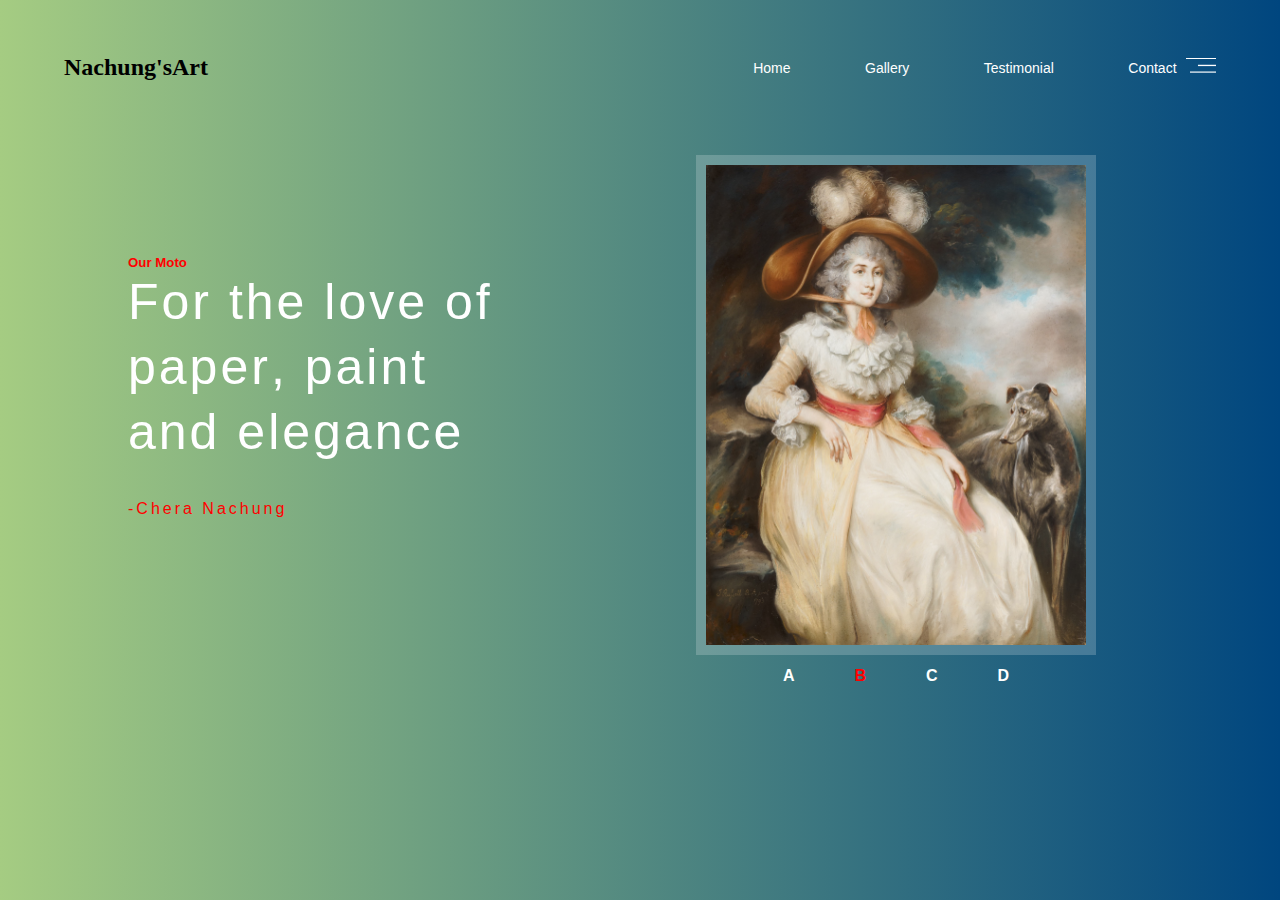
<file: index.html>
<!DOCTYPE html>
<html lang="en">
<head>
    <meta charset="UTF-8">
    <meta http-equiv="X-UA-Compatible" content="IE=edge">
    <meta name="viewport" content="width=device-width, initial-scale=1.0">

    <link href="style.css" rel="stylesheet" type="text/css">
    <title>Nachung's Art</title>
</head>
<body >
    
    <div class="container">
        <div class="navbar">
        <h2 class="logo">Nachung'sArt</h2>
        <nav>
            
            <ul>
                <li><a href="index.html">Home</a></li>
                <li><a href="gallery.html">Gallery</a></li>
                <li><a href="Testimonial.html">Testimonial</a></li>
                <li><a href="contact.html">Contact</a></li>
                <img class="menu" src="menu.png" alt="menu">
            </ul>
       
        </nav>
    </div class="second">

    <div class="row">
        <div class="col">
            <div class="text">
                <h5>Our Moto</h5>
                <h1>For the love of <b>paper</b>, <b>paint</b> and <b>elegance</b><br><b style="color:red;font-size: medium;">-Chera Nachung</b></h1>
            </div>
        </div>
        <div class="col">
            <div class="gallery">
            <img height="500px" width="500px" src="two.jpg" id="gallery" alt="first">

            <ul>
                <li class="btn">A</li>
                <li class="active btn">B</li>
                <li class="btn">C</li>
                <li class="btn">D</li>
            </ul>
            </div>
        </div>
    </div>

</div>

<script>
    var btn = document.getElementsByClassName("btn");
    var gallery = document.getElementById("gallery");

    var images = new Array(

        "https://picsum.photos/250",
        "two.jpg",
        "https://picsum.photos/230",
        "four.jpg"

    );
    
    for(let i = 0; i<btn.length; i++){
        btn[i].onclick =function(){

            gallery.src = images[i];
            let current= document.getElementsByClassName("active");
            current[0].className = current[0].className.replace("active", "");
            this.className += 'active';
        }
    }
</script>

</body>
</html>
</file>
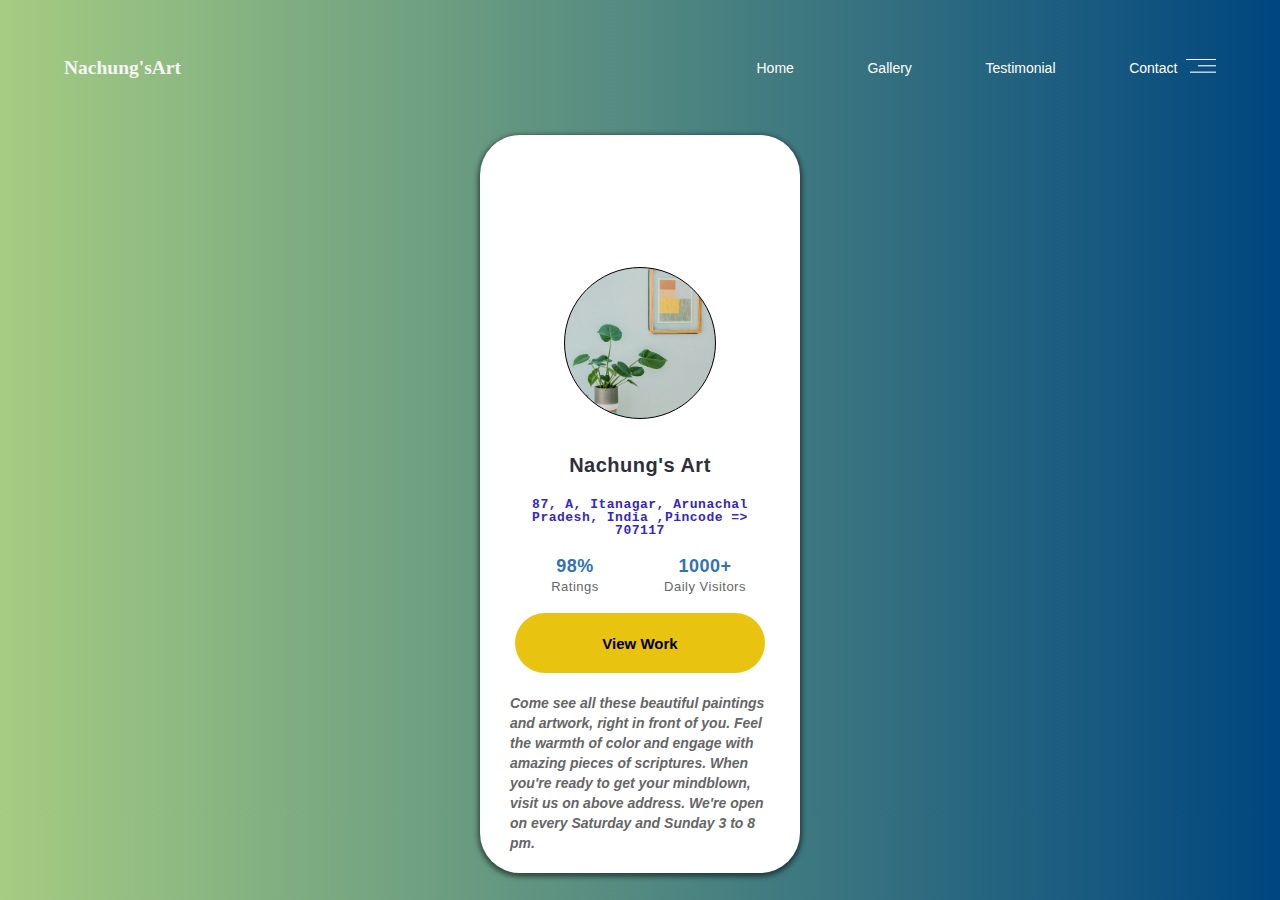
<file: contact.html>
<!DOCTYPE html>
<html lang="en">
<head>
    <meta charset="UTF-8">
    <meta http-equiv="X-UA-Compatible" content="IE=edge">
    <meta name="viewport" content="width=device-width, initial-scale=1.0">
    <link rel="stylesheet" href="style.css">
    <link rel="stylesheet" href="contact.css">
    <title>Nachung's Art == contact</title>
</head>
<body>
    
    <div class="bkg">
        <div class="navbar">
        <h2 style="color:whitesmoke" class="logo">Nachung'sArt</h2>
        <nav>
            
            <ul>
                <li><a href="index.html">Home</a></li>
                <li><a href="gallery.html">Gallery</a></li>
                <li><a href="Testimonial.html">Testimonial</a></li>
                <li><a href="contact.html">Contact</a></li>
                <img class="menu" src="menu.png" alt="menu">
            </ul>
       
        </nav>

       
    </div>


    </div>
    
    <div class="insta-main">
        <div class="insta-wrapper">
          <div class="insta-banner">
            <canvas width="320" height="200" style="background-image: url('https://picsum.photos/250');"></canvas>
          </div>
          <div class="insta-details">
            <div class="insta-dp">
              <canvas width="150" height="150" style="background-image: url('four.jpg');"></canvas>
            </div>
            <div class="insta-name">
              <h2>Nachung's Art<span style="padding-top:2vh;color:rgb(54, 38, 197);font-family: 'Courier New', Courier, monospace;font-weight: bold;">87, A, Itanagar, Arunachal Pradesh, India ,Pincode => 707117</span></h2>
            </div>
            <div class="insta-followers-wrap">
              <div class="insta-follow">
                <h2>98%<span>Ratings</span></h2>
              </div>
              <div class="insta-follow">
                <h2>1000+<span>Daily Visitors</span></h2>
              </div>
            </div>
            <div class="insta-button">
              <a href="gallery.html">View Work</a>
            </div>
            <div class="insta-bio">
              <p style="font-style: italic; font-weight: bolder;">Come see all these beautiful paintings and artwork, right in front of you. Feel the warmth of color and engage with amazing pieces of scriptures. When you're ready to get your mindblown, visit us on above address. We're open on every Saturday and Sunday 3 to 8 pm.</p>
            </div>
          </div>
        </div>
      </div>
    
</body>
</html>
</file>
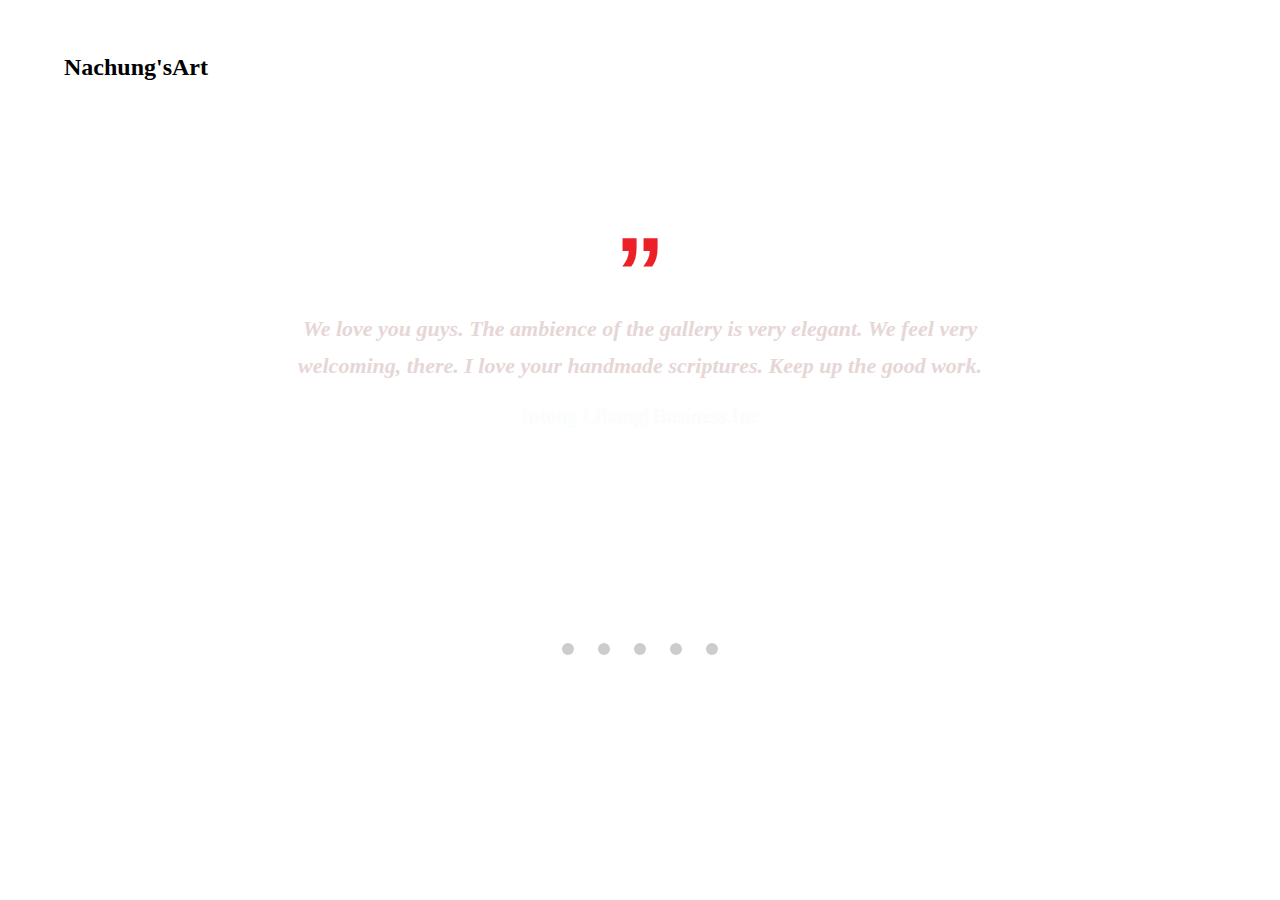
<file: Testimonial.html>
<!DOCTYPE html>
<html lang="en">
<head>
    <meta charset="UTF-8">
    <meta http-equiv="X-UA-Compatible" content="IE=edge">
    <meta name="viewport" content="width=device-width, initial-scale=1.0">
    <link href="style.css" rel="stylesheet" type="text/css">

    <title>Nachung's Art == Testimonials</title>
    <link rel="stylesheet" href="Testimonial.css" type="text/css">
</head>
<body  class = "background">  
    <div class="navcont">
        <div class="navbar">
        <h2 class="logo">Nachung'sArt</h2>
        <nav>
            
            <ul>
                <li><a href="index.html">Home</a></li>
                <li><a href="gallery.html">Gallery</a></li>
                <li><a href="">Testimonial</a></li>
                <li><a href="contact.html">Contact</a></li>
                <img class="menu" src="menu.png" alt="menu">
            </ul>
       
        </nav>
    </div>
    
    <div class="testimonials-section">
        <input type="radio" name="slider" title="slide1" checked="checked" class="slider__nav"/>
        <input type="radio" name="slider" title="slide2" class="slider__nav"/>
        <input type="radio" name="slider" title="slide3" class="slider__nav"/>
        <input type="radio" name="slider" title="slide4" class="slider__nav"/>
        <input type="radio" name="slider" title="slide5" class="slider__nav"/>
      <div class="slider__inner">
        <div class="slider__contents">
          <quote>&rdquo;</quote>
          <p class="slider__txt">We love you guys. The ambience of the gallery is very elegant. We feel very welcoming, there. I love your handmade scriptures. Keep up the good work.</p>
          <h2 class="slider__caption">Intong Libang| Business.Inc</h2>
        </div>
        <div class="slider__contents">
          <quote>&rdquo;</quote>
          <p class="slider__txt">Custumer service is too good to be true. Inside sales and the Account Managers are great! It's your service...you all know that it's not just about taking orders it's about service. Why do we choose you guys - your people, your prices, you're quick and you have a ton of technical knowledge.</p>
          <h2 class="slider__caption">Mari | Rexam</h2>
        </div>
        <div class="slider__contents">
          <quote>&rdquo;</quote>
          <p class="slider__txt">It's the long-term relationship we have with Art that keeps me calling you guys. I trust you, you're quick, and everybody I've ever spoken to there are all great people. Our CEO, Bill, talks about building relationships. That's exactly what Your art does, and I couldn't be happier.</p>
          <h2 class="slider__caption">Onit | CEO, Fine Pack</h2>
        </div>
        <div class="slider__contents">
          <quote>&rdquo;</quote>
          <p class="slider__txt">You answer my questions, always takes care, and I never have a hassle.</p>
          <h2 class="slider__caption">Donyi | Enterpreneur</h2>
        </div>
        <div class="slider__contents">
          <quote>&rdquo;</quote>
          <p class="slider__txt">Gallery's staff are all so friendly and everybody goes above and beyond. Everyone is courteous, everything is quick and you get us what we need.</p>
          <h2 class="slider__caption">Neba Sajen | Neba tour and  Travels</h2>
        </div>
      </div>
    </div>
    



    </div>
   
</body>
</html>
</file>
<file: style.css>
* {
    margin: 0;
    padding: 0;
    font-family:Verdana, Geneva, Tahoma, sans-serif ;
}

.logo{
    font-family: cursive;
}

.container{
    background: #00467F;  /* fallback for old browsers */
    background: -webkit-linear-gradient(to right, #A5CC82, #00467F);  /* Chrome 10-25, Safari 5.1-6 */
    background: linear-gradient(to right, #A5CC82, #00467F); /* W3C, IE 10+/ Edge, Firefox 16+, Chrome 26+, Opera 12+, Safari 7+ */
    /* height:100vh; */
    width:100%;
    min-height: 100vh;
    position:relative;
}

.navbar{
    width:90%;
    height: 15vh;
    margin:auto;
    display:flex;
    align-items: center;
}

li{
    list-style: none;
}
a{
    text-decoration: none;
    color:white;
    font-size: 14px;
    padding:5px;
}

a:hover{
    color:red;
}

.logo{
    width:120px;
    cursor:pointer;
}

.menu{
    width:30px;
    cursor: pointer;
}

nav{
    flex:1;
    text-align: right;
}

nav ul li{
    list-style: none;
    display: inline-block;
    margin-left: 60px;
}

.row{
    color:white;
    width:80%;
    min-height: 85vh;
    display: flex;
    margin:auto;
    flex-wrap: wrap;
}

.col{
    margin: 20px 0;
    flex-basis:50%;
    min-width:300px;
    height: 100%;
    position:relative;

}

.text{
    max-width: 400px;
    margin-top:100px;
}

.text h5{
    color:red;
}
.text h1{
    font-size:50px;
    font-weight:100;
    letter-spacing: 3px;
    line-height: 65px;
}

.gallery{
    max-width:400px;
    position: relative;
    margin:auto;
}

.gallery img{
    width:100%;
    border: 10px solid rgba(255,255,255,0.2);
    box-sizing: border-box;
}

.gallery ul{

    display: flex;
    justify-content: center;
    flex-wrap:wrap;


}

.gallery ul li{
    margin:2% 5%;
    list-style: none;
    font-weight: bold;
    padding:0 10px;
    margin-bottom:30px;
    cursor:pointer;
    position:relative;
}

.active{
    color:red;
}

.gallery ul li:focus{
    background-color:white;
}
.gallery ul li:hover{
    color:red;
}
</file>
<file: contact.css>
.example {
    display: -ms-grid;
    display: grid;
    -webkit-transition: all .5s;
    -o-transition: all .5s;
    transition: all .5s;
    -webkit-user-select: none;
       -moz-user-select: none;
        -ms-user-select: none;
            user-select: none;
    background: -webkit-gradient(linear, left top, left bottom, from(white), to(black));
    background: -o-linear-gradient(top, white, black);
    background: linear-gradient(to bottom, white, black);
}
body {
  font-family: "Montserrat", sans-serif;
  font-size: 13px;
  color: #000000;
  margin: 0;
  background: #00467F;  /* fallback for old browsers */
    background: -webkit-linear-gradient(to right, #A5CC82, #00467F);  /* Chrome 10-25, Safari 5.1-6 */
    background: linear-gradient(to right, #A5CC82, #00467F);

}

  a,
  a:hover,
  a:visited,
  a:focus,
  textarea {
  text-decoration: none;
  outline: 0;
  cursor: pointer;
}

.insta-main {
  display: block;
  padding: 50px 0;
  position: relative;
}

.insta-wrapper {
  background: #fff;
  max-width: 320px;
  margin: 0 auto;
  width: 100%;
  display: -webkit-box;
  display: -ms-flexbox;
  display: flex;
  -webkit-box-align: center;
      -ms-flex-align: center;
          align-items: center;
  -webkit-box-pack: center;
      -ms-flex-pack: center;
          justify-content: center;
  -webkit-box-orient: vertical;
  -webkit-box-direction: normal;
      -ms-flex-direction: column;
          flex-direction: column;
  border-radius: 40px;
  -webkit-box-shadow: 0 2px 5px 2px rgba(0, 0, 0, 0.5);
          box-shadow: 0 2px 5px 2px rgba(0, 0, 0, 0.5);
  font-size: 0;
}

.insta-banner canvas {
  display: block;
  width: 100%;
  background-position: center center;
  background-size: cover;
  background-repeat: repeat;
  border-radius: 40px 40px 0 0;
}

.insta-dp {
  border-radius: 40px;
  width: 100%;
  height: 100%;
  max-width: 150px;
  margin: 0 auto;
  position: absolute;
  top: -68px;
  left: 0;
  right: 0;
  display: -webkit-box;
  display: -ms-flexbox;
  display: flex;
  -webkit-box-align: start;
      -ms-flex-align: start;
          align-items: flex-start;
  -webkit-box-pack: center;
      -ms-flex-pack: center;
          justify-content: center;
  -webkit-transition: 0.3s all ease-in;
  -o-transition: 0.3s all ease-in;
  transition: 0.3s all ease-in;
}

.insta-dp canvas {
  display: block;
  width: 100%;
  background-position: center center;
  background-size: cover;
  background-repeat: repeat;
  border-radius: 50%;
  border: 1px solid #000;
}

.insta-name {
  display: block;
  text-align: center;
  z-index: 5;
  position: relative;
      margin-top: 20px;
}

.insta-name h2 {
      font-size: 20px;
    letter-spacing: 0.5px;
    line-height: 1;
    color: #2d303a;
    margin: 0;
}

.insta-name h2 span {
  display: block;
  font-size: 13px;
  line-height: 1;
  letter-spacing: 0.5px;
  margin-top: 5px;
  font-weight: 400;
}

.insta-followers-wrap {
  display: -webkit-box;
  display: -ms-flexbox;
  display: flex;
  -webkit-box-align: center;
      -ms-flex-align: center;
          align-items: center;
  -webkit-box-pack: center;
      -ms-flex-pack: center;
          justify-content: center;
  z-index: 5;
  position: relative;
}

.insta-follow {
    width: 50%;
    text-align: center;
    display: block;
    margin: 20px 0;
}

.insta-follow h2 {
  color: #3372b5;
  font-size: 18px;
  line-height: 1;
  letter-spacing: 0.5px;
  margin: 0;
}

.insta-follow h2 span {
  color: #666;
  font-size: 13px;
  display: block;
  margin-top: 5px;
  font-weight: 300;
}
.insta-button {
  display: block;
  z-index: 5;
  position: relative;
      margin-bottom: 20px;
}

.insta-button a {
    display: -webkit-box;
    display: -ms-flexbox;
    display: flex;
    -webkit-box-align: center;
        -ms-flex-align: center;
            align-items: center;
    -webkit-box-pack: center;
        -ms-flex-pack: center;
            justify-content: center;
    width: 240px;
    height: 50px;
    background: #e8c411;
    color: #000;
    margin: 0 auto;
    border-radius: 40px;
    font-size: 15px;
    font-weight: 600;
    text-decoration: none;
    -webkit-transition: 0.3s all ease-in;
    -o-transition: 0.3s all ease-in;
    transition: 0.3s all ease-in;
}

.insta-bio p {
  font-size: 14px;
  line-height: 20px;
  color: #666;
  text-align: left;
  display: block;
}

.insta-details {
  display: block;
  padding: 100px 30px 20px;
  position: relative;
}

/* hovers */

.insta-dp:hover {
  -webkit-transform: scale(1.1);
      -ms-transform: scale(1.1);
          transform: scale(1.1);
  -webkit-transform-origin: center;
      -ms-transform-origin: center;
          transform-origin: center;
}


.insta-button a:hover {
    -webkit-transform: scale(1.1);
        -ms-transform: scale(1.1);
            transform: scale(1.1);
    background: #fbfb00;
}


.insta-main{
    margin-top: 0;
    height:70vh;
    padding-top:0;
}

.container{
    height: 10vh;
}
.canvas{
    margin-top: 0;
}

.backgroundcolor{
  background: #00467F;  /* fallback for old browsers */
  background: -webkit-linear-gradient(to right, #A5CC82, #00467F);  /* Chrome 10-25, Safari 5.1-6 */
  background: linear-gradient(to right, #A5CC82, #00467F); /* W3C, IE 10+/ Edge, Firefox 16+, Chrome 26+, Opera 12+, Safari 7+ */
}
</file>
<file: Testimonial.css>
*, *:before, *:after {
    box-sizing: border-box;
  }

  .background{
    width: 100%;
    height: 100%;
    background-image:url(https://twimg0-a.akamaihd.net/a/1350072692/t1/img/front_page/jp-mountain@2x.jpg);
    background-size: cover;
    background-attachment:fixed;
    margin: 0;
    padding: 0;
  }
  
  .testimonials-section {

    height: 600px;
    position: relative;
    overflow: hidden;
    display: -webkit-box;
    display: -webkit-flex;
    display: -ms-flexbox;
    display: flex;
    -webkit-flex-flow: row nowrap;
    -ms-flex-flow: row nowrap;
    flex-flow: row nowrap;
    -webkit-box-align: end;
    -webkit-align-items: flex-end;
    -ms-flex-align: end;
    align-items: flex-end;
    -webkit-box-pack: center;
    -webkit-justify-content: center;
    -ms-flex-pack: center;
    justify-content: center;
  }
  .slider__nav {
    width: 12px;
    height: 12px;
    margin: 80px 12px;
    border-radius: 50%;
    z-index: 10;
    outline: 6px solid #ccc;
    outline-offset: -6px;
    box-shadow: 0 0 0 0 #333, 0 0 0 0 rgba(51, 51, 51, 0);
    cursor: pointer;
    -webkit-appearance: none;
    -moz-appearance: none;
    appearance: none;
    -webkit-backface-visibility: hidden;
    backface-visibility: hidden;
  }
  .slider__nav:checked {
    -webkit-animation: check 0.4s linear forwards;
    animation: check 0.4s linear forwards;
  }
  .slider__nav:checked:nth-of-type(1) ~ .slider__inner {
    left: 0%;
  }
  .slider__nav:checked:nth-of-type(2) ~ .slider__inner {
    left: -100%;
  }
  .slider__nav:checked:nth-of-type(3) ~ .slider__inner {
    left: -200%;
  }
  .slider__nav:checked:nth-of-type(4) ~ .slider__inner {
    left: -300%;
  }
  .slider__nav:checked:nth-of-type(5) ~ .slider__inner {
    left: -400%;
  }
  .slider__inner {
    position: absolute;
    top: 80px;
    left: 0;
    width: 500%;
    height: auto;
    -webkit-transition: left 0.4s;
    transition: left 0.4s;
    display: -webkit-box;
    display: -webkit-flex;
    display: -ms-flexbox;
    display: flex;
    -webkit-flex-flow: row nowrap;
    -ms-flex-flow: row nowrap;
    flex-flow: row nowrap;
  }
  .slider__contents {
    height: 100%;
    text-align: center;
    display: -webkit-box;
    display: -webkit-flex;
    display: -ms-flexbox;
    display: flex;
    -webkit-box-flex: 1;
    -webkit-flex: 1;
    -ms-flex: 1;
    flex: 1;
    -webkit-flex-flow: column nowrap;
    -ms-flex-flow: column nowrap;
    flex-flow: column nowrap;
    -webkit-box-align: center;
    -webkit-align-items: center;
    -ms-flex-align: center;
    align-items: center;
    -webkit-box-pack: center;
    -webkit-justify-content: center;
    -ms-flex-pack: center;
    justify-content: center;
  }
  .slider__caption {
    font-size: 20px;
    color: rgb(249, 253, 250);
    opacity: .8;
    font-family: 'Courier Sans-serif';
    font-weight: bold;
  }
  .slider__txt {
    font-size: 22px;
    font-weight: bold;
    font-family: 'Roboto';
    line-height: 1.7;
    color: rgb(230, 214, 214);
    margin-top: -20px;
    margin-bottom: 20px;
    max-width: 750px;
    font-style: italic;
  }
  quote {
    font-family: 'Arial';
    font-weight: bold;
    font-size: 100px;
    color: #ec2027;
    margin-bottom: 0;
  }
  
  @-webkit-keyframes check {
    50% {
      outline-color: #333;
      box-shadow: 0 0 0 12px #333, 0 0 0 36px rgba(51, 51, 51, 0.2);
    }
    100% {
      outline-color: #333;
      box-shadow: 0 0 0 0 #333, 0 0 0 0 rgba(51, 51, 51, 0);
    }
  }
  
  @keyframes check {
    50% {
      outline-color: #333;
      box-shadow: 0 0 0 12px #333, 0 0 0 36px rgba(51, 51, 51, 0.2);
    }
    100% {
      outline-color: #333;
      box-shadow: 0 0 0 0 #333, 0 0 0 0 rgba(51, 51, 51, 0);
    }
  }
</file>
